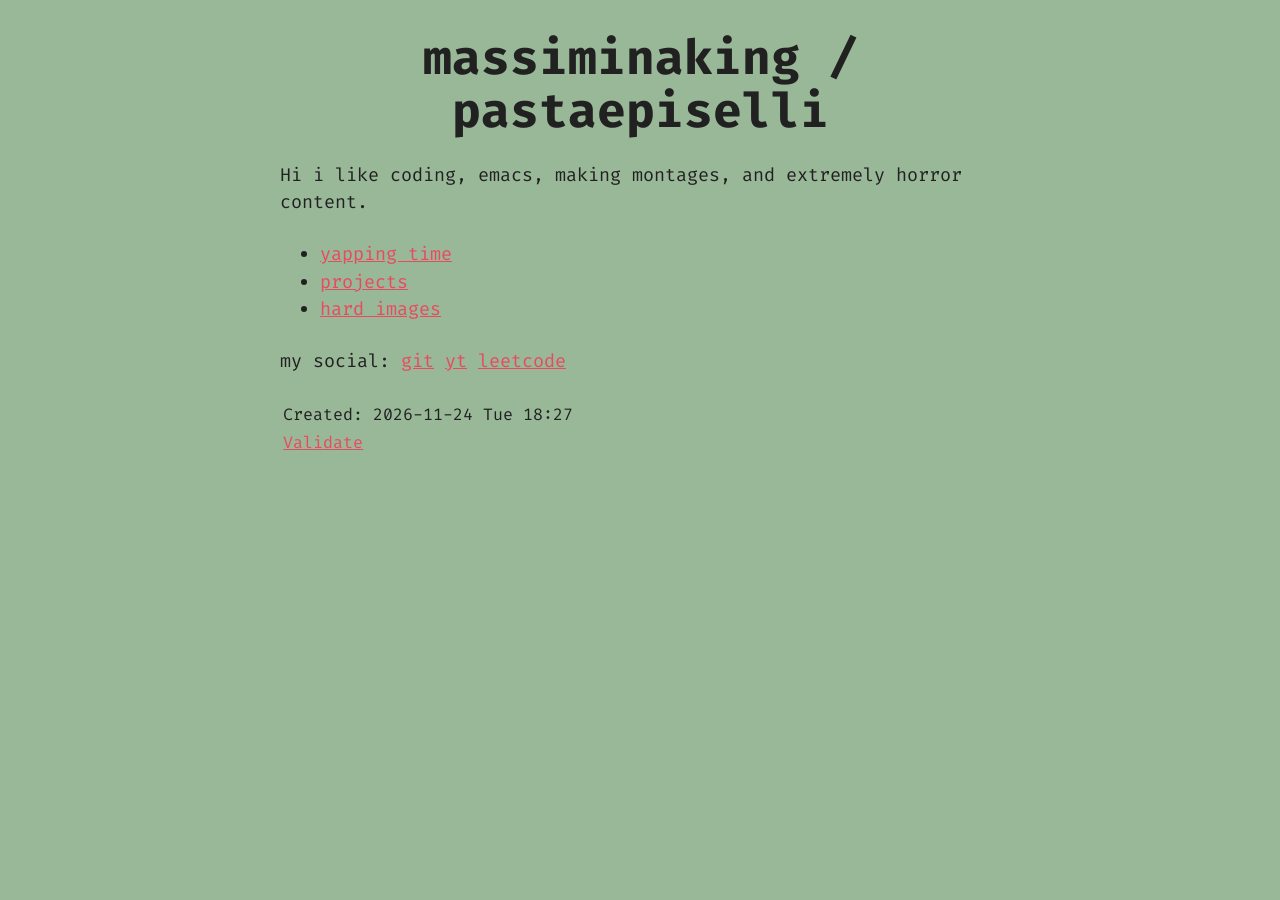
<file: public/index.html>
<?xml version="1.0" encoding="utf-8"?>
<!DOCTYPE html PUBLIC "-//W3C//DTD XHTML 1.0 Strict//EN"
"http://www.w3.org/TR/xhtml1/DTD/xhtml1-strict.dtd">
<html xmlns="http://www.w3.org/1999/xhtml" lang="en" xml:lang="en">
<head>
<!-- 2026-11-24 Tue 18:27 -->
<meta http-equiv="Content-Type" content="text/html;charset=utf-8" />
<meta name="viewport" content="width=device-width, initial-scale=1" />
<title>massiminaking / pastaepiselli</title>
<meta name="generator" content="Org Mode" />
<style type="text/css">
  #content { max-width: 60em; margin: auto; }
  .title  { text-align: center;
             margin-bottom: .2em; }
  .subtitle { text-align: center;
              font-size: medium;
              font-weight: bold;
              margin-top:0; }
  .todo   { font-family: monospace; color: red; }
  .done   { font-family: monospace; color: green; }
  .priority { font-family: monospace; color: orange; }
  .tag    { background-color: #eee; font-family: monospace;
            padding: 2px; font-size: 80%; font-weight: normal; }
  .timestamp { color: #bebebe; }
  .timestamp-kwd { color: #5f9ea0; }
  .org-right  { margin-left: auto; margin-right: 0px;  text-align: right; }
  .org-left   { margin-left: 0px;  margin-right: auto; text-align: left; }
  .org-center { margin-left: auto; margin-right: auto; text-align: center; }
  .underline { text-decoration: underline; }
  #postamble p, #preamble p { font-size: 90%; margin: .2em; }
  p.verse { margin-left: 3%; }
  pre {
    border: 1px solid #e6e6e6;
    border-radius: 3px;
    background-color: #f2f2f2;
    padding: 8pt;
    font-family: monospace;
    overflow: auto;
    margin: 1.2em;
  }
  pre.src {
    position: relative;
    overflow: auto;
  }
  pre.src:before {
    display: none;
    position: absolute;
    top: -8px;
    right: 12px;
    padding: 3px;
    color: #555;
    background-color: #f2f2f299;
  }
  pre.src:hover:before { display: inline; margin-top: 14px;}
  /* Languages per Org manual */
  pre.src-asymptote:before { content: 'Asymptote'; }
  pre.src-awk:before { content: 'Awk'; }
  pre.src-authinfo::before { content: 'Authinfo'; }
  pre.src-c:before { content: 'C'; }
  pre.src-C:before { content: 'C'; }
  /* pre.src-C++ doesn't work in CSS */
  pre.src-clojure:before { content: 'Clojure'; }
  pre.src-css:before { content: 'CSS'; }
  pre.src-D:before { content: 'D'; }
  pre.src-ditaa:before { content: 'ditaa'; }
  pre.src-dot:before { content: 'Graphviz'; }
  pre.src-calc:before { content: 'Emacs Calc'; }
  pre.src-emacs-lisp:before { content: 'Emacs Lisp'; }
  pre.src-fortran:before { content: 'Fortran'; }
  pre.src-gnuplot:before { content: 'gnuplot'; }
  pre.src-haskell:before { content: 'Haskell'; }
  pre.src-hledger:before { content: 'hledger'; }
  pre.src-java:before { content: 'Java'; }
  pre.src-js:before { content: 'JavaScript'; }
  pre.src-latex:before { content: 'LaTeX'; }
  pre.src-ledger:before { content: 'Ledger'; }
  pre.src-lisp:before { content: 'Lisp'; }
  pre.src-lilypond:before { content: 'Lilypond'; }
  pre.src-lua:before { content: 'Lua'; }
  pre.src-matlab:before { content: 'MATLAB'; }
  pre.src-mscgen:before { content: 'Mscgen'; }
  pre.src-ocaml:before { content: 'Objective Caml'; }
  pre.src-octave:before { content: 'Octave'; }
  pre.src-org:before { content: 'Org mode'; }
  pre.src-oz:before { content: 'OZ'; }
  pre.src-plantuml:before { content: 'Plantuml'; }
  pre.src-processing:before { content: 'Processing.js'; }
  pre.src-python:before { content: 'Python'; }
  pre.src-R:before { content: 'R'; }
  pre.src-ruby:before { content: 'Ruby'; }
  pre.src-sass:before { content: 'Sass'; }
  pre.src-scheme:before { content: 'Scheme'; }
  pre.src-screen:before { content: 'Gnu Screen'; }
  pre.src-sed:before { content: 'Sed'; }
  pre.src-sh:before { content: 'shell'; }
  pre.src-sql:before { content: 'SQL'; }
  pre.src-sqlite:before { content: 'SQLite'; }
  /* additional languages in org.el's org-babel-load-languages alist */
  pre.src-forth:before { content: 'Forth'; }
  pre.src-io:before { content: 'IO'; }
  pre.src-J:before { content: 'J'; }
  pre.src-makefile:before { content: 'Makefile'; }
  pre.src-maxima:before { content: 'Maxima'; }
  pre.src-perl:before { content: 'Perl'; }
  pre.src-picolisp:before { content: 'Pico Lisp'; }
  pre.src-scala:before { content: 'Scala'; }
  pre.src-shell:before { content: 'Shell Script'; }
  pre.src-ebnf2ps:before { content: 'ebfn2ps'; }
  /* additional language identifiers per "defun org-babel-execute"
       in ob-*.el */
  pre.src-cpp:before  { content: 'C++'; }
  pre.src-abc:before  { content: 'ABC'; }
  pre.src-coq:before  { content: 'Coq'; }
  pre.src-groovy:before  { content: 'Groovy'; }
  /* additional language identifiers from org-babel-shell-names in
     ob-shell.el: ob-shell is the only babel language using a lambda to put
     the execution function name together. */
  pre.src-bash:before  { content: 'bash'; }
  pre.src-csh:before  { content: 'csh'; }
  pre.src-ash:before  { content: 'ash'; }
  pre.src-dash:before  { content: 'dash'; }
  pre.src-ksh:before  { content: 'ksh'; }
  pre.src-mksh:before  { content: 'mksh'; }
  pre.src-posh:before  { content: 'posh'; }
  /* Additional Emacs modes also supported by the LaTeX listings package */
  pre.src-ada:before { content: 'Ada'; }
  pre.src-asm:before { content: 'Assembler'; }
  pre.src-caml:before { content: 'Caml'; }
  pre.src-delphi:before { content: 'Delphi'; }
  pre.src-html:before { content: 'HTML'; }
  pre.src-idl:before { content: 'IDL'; }
  pre.src-mercury:before { content: 'Mercury'; }
  pre.src-metapost:before { content: 'MetaPost'; }
  pre.src-modula-2:before { content: 'Modula-2'; }
  pre.src-pascal:before { content: 'Pascal'; }
  pre.src-ps:before { content: 'PostScript'; }
  pre.src-prolog:before { content: 'Prolog'; }
  pre.src-simula:before { content: 'Simula'; }
  pre.src-tcl:before { content: 'tcl'; }
  pre.src-tex:before { content: 'TeX'; }
  pre.src-plain-tex:before { content: 'Plain TeX'; }
  pre.src-verilog:before { content: 'Verilog'; }
  pre.src-vhdl:before { content: 'VHDL'; }
  pre.src-xml:before { content: 'XML'; }
  pre.src-nxml:before { content: 'XML'; }
  /* add a generic configuration mode; LaTeX export needs an additional
     (add-to-list 'org-latex-listings-langs '(conf " ")) in .emacs */
  pre.src-conf:before { content: 'Configuration File'; }

  table { border-collapse:collapse; }
  caption.t-above { caption-side: top; }
  caption.t-bottom { caption-side: bottom; }
  td, th { vertical-align:top;  }
  th.org-right  { text-align: center;  }
  th.org-left   { text-align: center;   }
  th.org-center { text-align: center; }
  td.org-right  { text-align: right;  }
  td.org-left   { text-align: left;   }
  td.org-center { text-align: center; }
  dt { font-weight: bold; }
  .footpara { display: inline; }
  .footdef  { margin-bottom: 1em; }
  .figure { padding: 1em; }
  .figure p { text-align: center; }
  .equation-container {
    display: table;
    text-align: center;
    width: 100%;
  }
  .equation {
    vertical-align: middle;
  }
  .equation-label {
    display: table-cell;
    text-align: right;
    vertical-align: middle;
  }
  .inlinetask {
    padding: 10px;
    border: 2px solid gray;
    margin: 10px;
    background: #ffffcc;
  }
  #org-div-home-and-up
   { text-align: right; font-size: 70%; white-space: nowrap; }
  textarea { overflow-x: auto; }
  .linenr { font-size: smaller }
  .code-highlighted { background-color: #ffff00; }
  .org-info-js_info-navigation { border-style: none; }
  #org-info-js_console-label
    { font-size: 10px; font-weight: bold; white-space: nowrap; }
  .org-info-js_search-highlight
    { background-color: #ffff00; color: #000000; font-weight: bold; }
  .org-svg { }
</style>
<link rel="stylesheet" type="text/css" href="style.css" />
</head>
<body>
<div id="content" class="content">
<h1 class="title">massiminaking / pastaepiselli</h1>
<p>
Hi i like coding, emacs, making montages, and extremely horror content.
</p>

<ul class="org-ul">
<li><a href="postlist.html">yapping time</a></li>
<li><a href="projects.html">projects</a></li>
<li><a href="hardimages.html">hard images</a></li>
</ul>

<p>
my social: <a href="https://github.com/pastaepiselli">git</a> <a href="https://www.youtube.com/@massiminaking">yt</a> <a href="https://leetcode.com/u/pastaepiselli/%5D%5D">leetcode</a>
</p>
</div>
<div id="postamble" class="status">
<p class="date">Created: 2026-11-24 Tue 18:27</p>
<p class="validation"><a href="https://validator.w3.org/check?uri=referer">Validate</a></p>
</div>
</body>
</html>
</file>
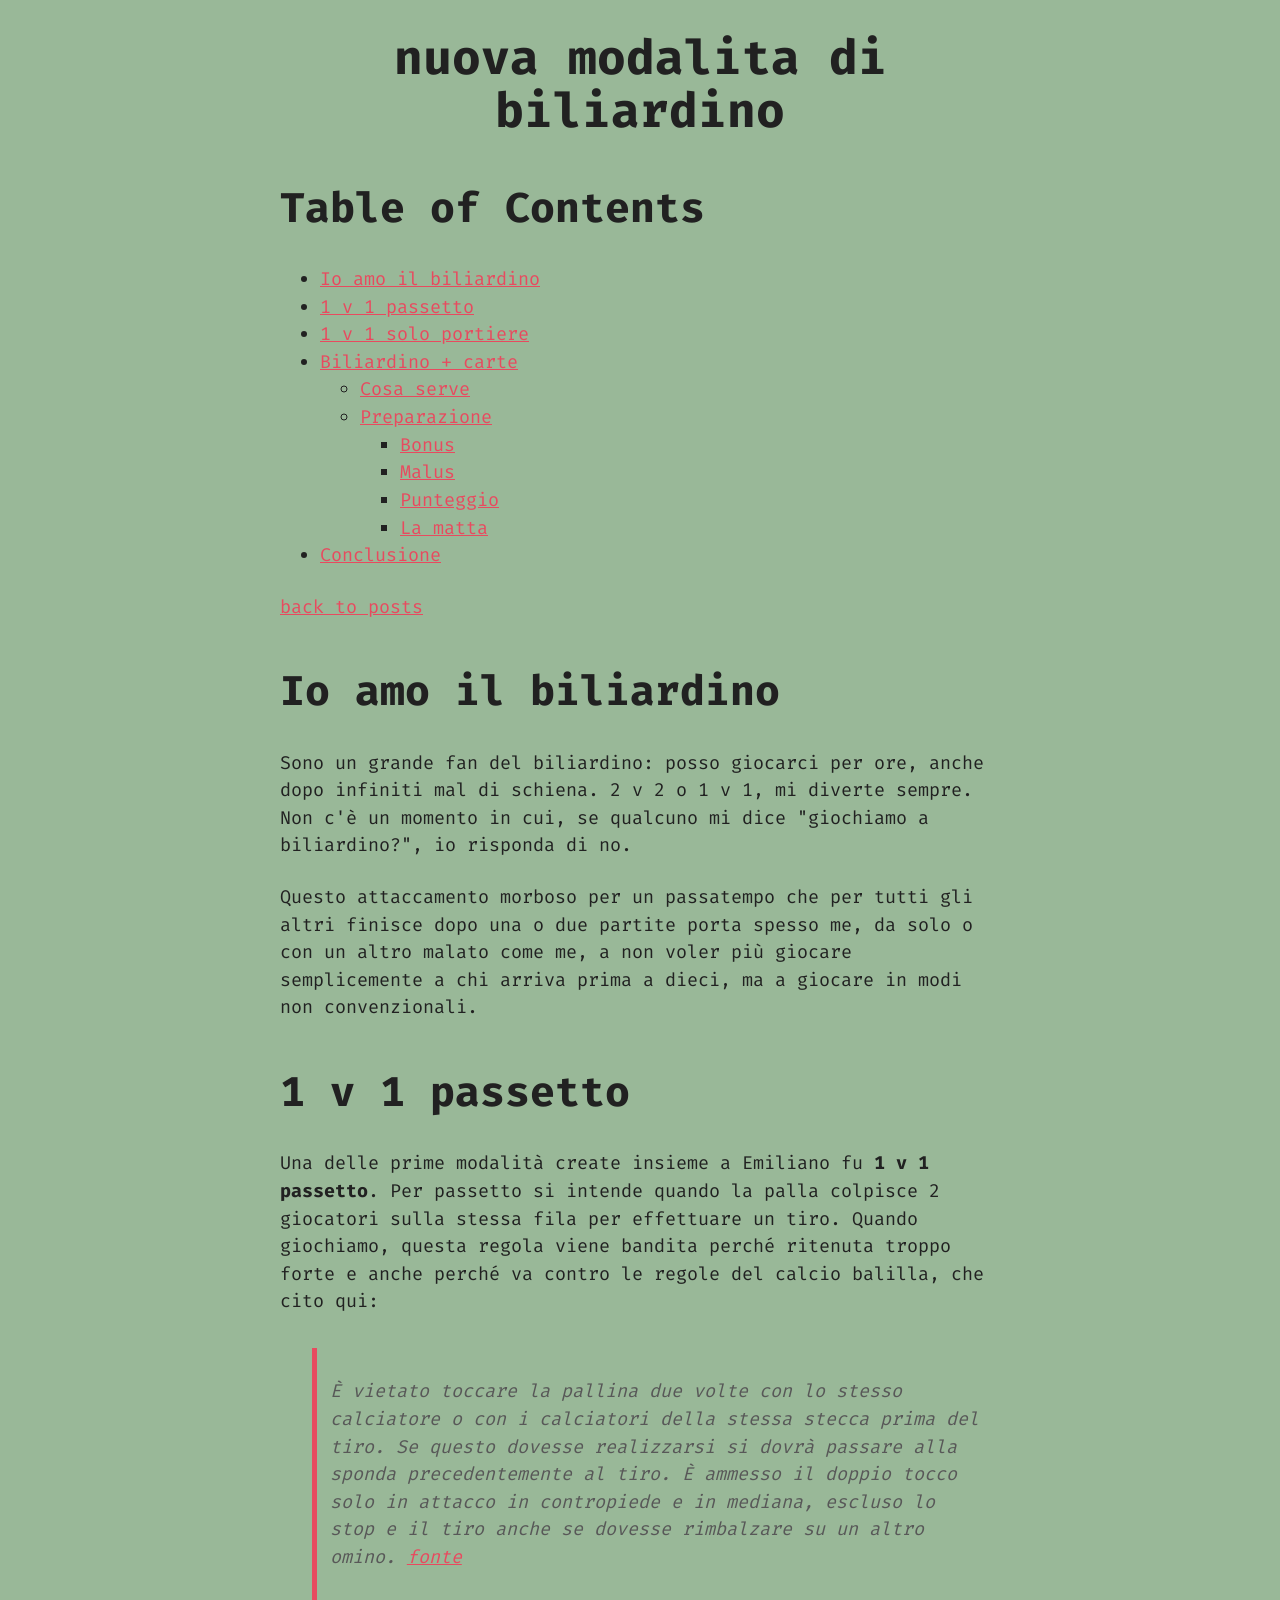
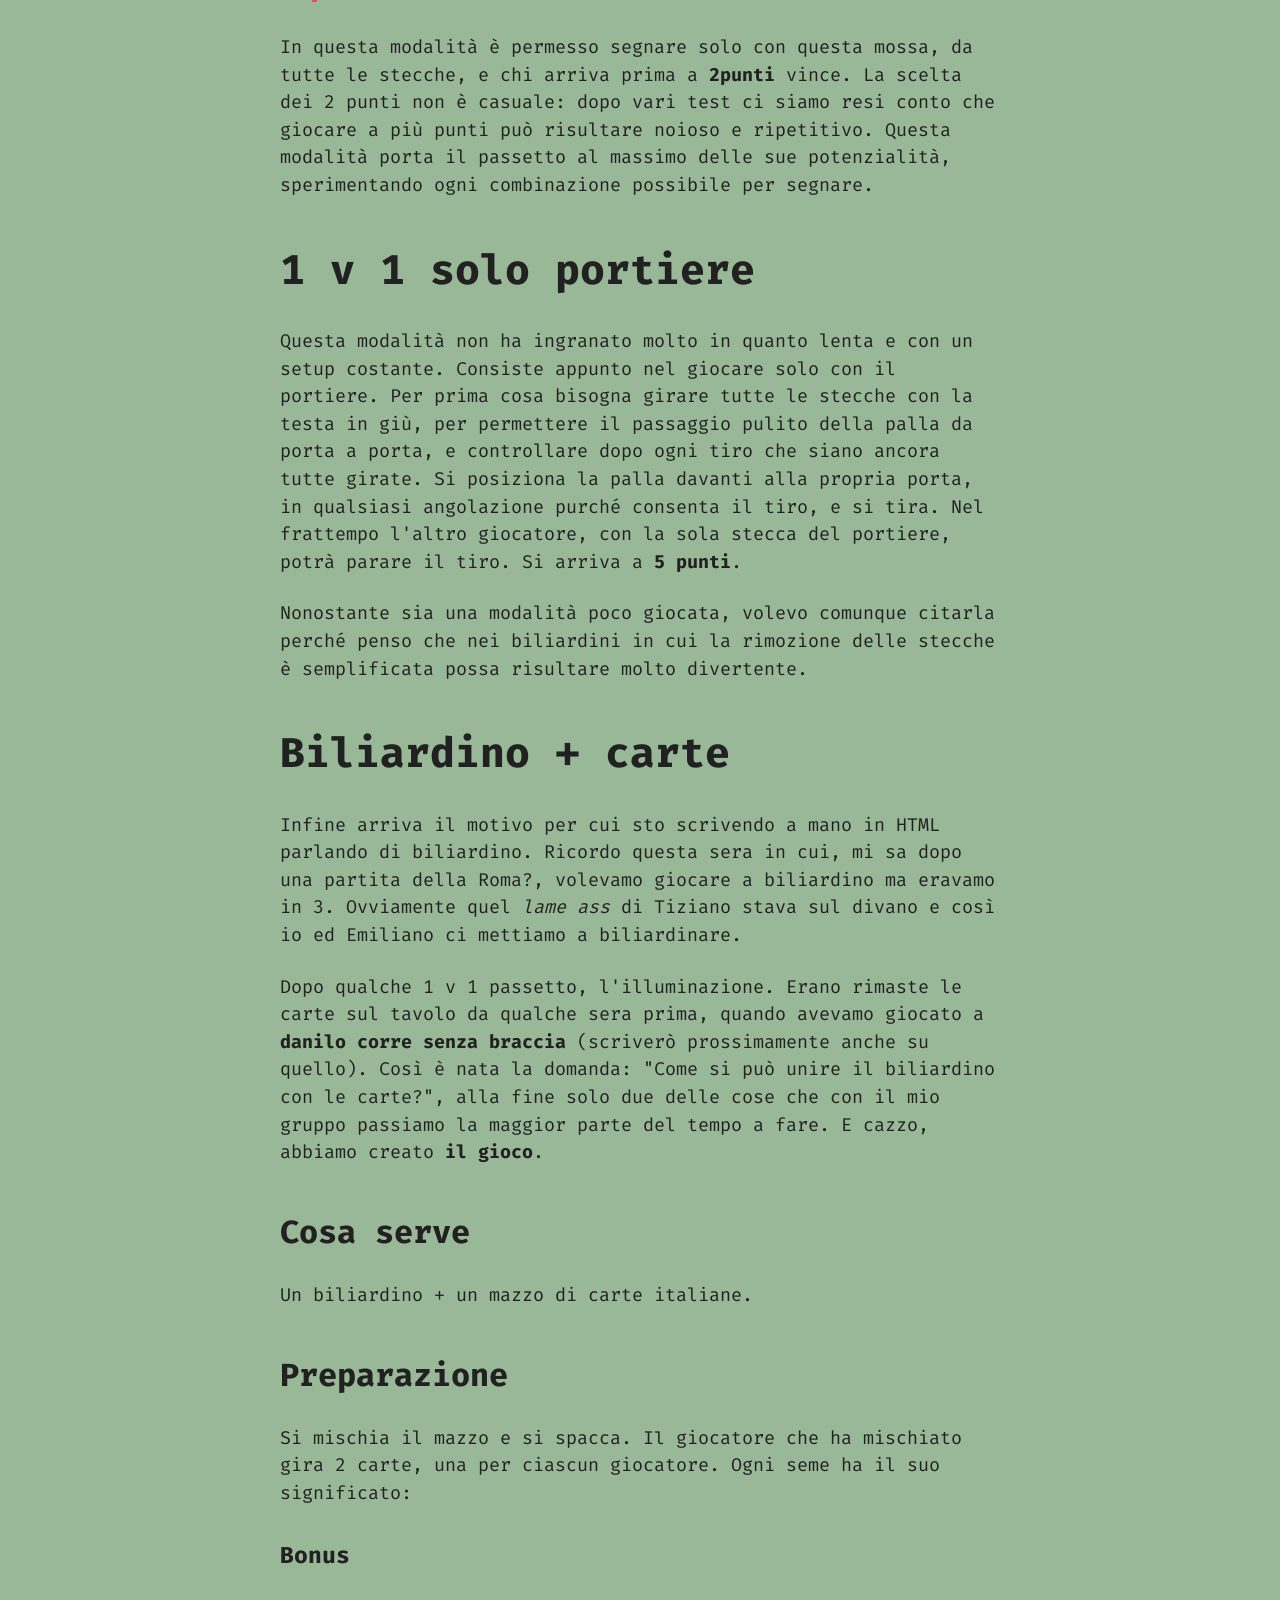
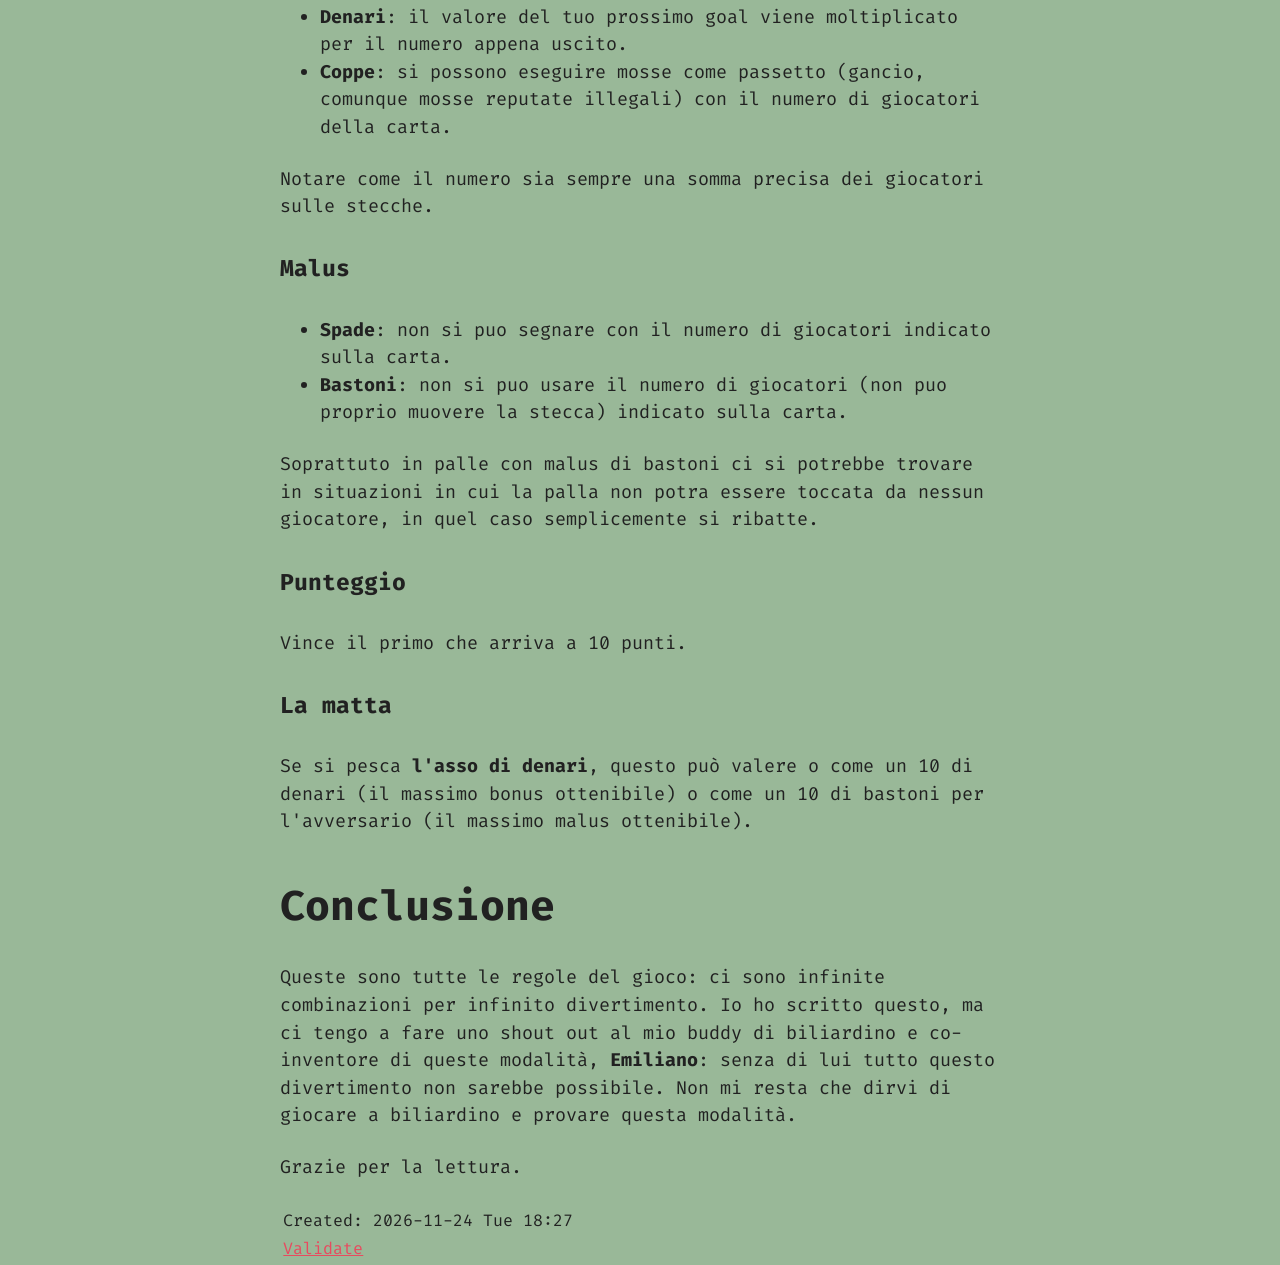
<file: public/nuovamodalita.html>
<?xml version="1.0" encoding="utf-8"?>
<!DOCTYPE html PUBLIC "-//W3C//DTD XHTML 1.0 Strict//EN"
"http://www.w3.org/TR/xhtml1/DTD/xhtml1-strict.dtd">
<html xmlns="http://www.w3.org/1999/xhtml" lang="en" xml:lang="en">
<head>
<!-- 2026-11-24 Tue 18:27 -->
<meta http-equiv="Content-Type" content="text/html;charset=utf-8" />
<meta name="viewport" content="width=device-width, initial-scale=1" />
<title>nuova modalita di biliardino</title>
<meta name="generator" content="Org Mode" />
<style type="text/css">
  #content { max-width: 60em; margin: auto; }
  .title  { text-align: center;
             margin-bottom: .2em; }
  .subtitle { text-align: center;
              font-size: medium;
              font-weight: bold;
              margin-top:0; }
  .todo   { font-family: monospace; color: red; }
  .done   { font-family: monospace; color: green; }
  .priority { font-family: monospace; color: orange; }
  .tag    { background-color: #eee; font-family: monospace;
            padding: 2px; font-size: 80%; font-weight: normal; }
  .timestamp { color: #bebebe; }
  .timestamp-kwd { color: #5f9ea0; }
  .org-right  { margin-left: auto; margin-right: 0px;  text-align: right; }
  .org-left   { margin-left: 0px;  margin-right: auto; text-align: left; }
  .org-center { margin-left: auto; margin-right: auto; text-align: center; }
  .underline { text-decoration: underline; }
  #postamble p, #preamble p { font-size: 90%; margin: .2em; }
  p.verse { margin-left: 3%; }
  pre {
    border: 1px solid #e6e6e6;
    border-radius: 3px;
    background-color: #f2f2f2;
    padding: 8pt;
    font-family: monospace;
    overflow: auto;
    margin: 1.2em;
  }
  pre.src {
    position: relative;
    overflow: auto;
  }
  pre.src:before {
    display: none;
    position: absolute;
    top: -8px;
    right: 12px;
    padding: 3px;
    color: #555;
    background-color: #f2f2f299;
  }
  pre.src:hover:before { display: inline; margin-top: 14px;}
  /* Languages per Org manual */
  pre.src-asymptote:before { content: 'Asymptote'; }
  pre.src-awk:before { content: 'Awk'; }
  pre.src-authinfo::before { content: 'Authinfo'; }
  pre.src-c:before { content: 'C'; }
  pre.src-C:before { content: 'C'; }
  /* pre.src-C++ doesn't work in CSS */
  pre.src-clojure:before { content: 'Clojure'; }
  pre.src-css:before { content: 'CSS'; }
  pre.src-D:before { content: 'D'; }
  pre.src-ditaa:before { content: 'ditaa'; }
  pre.src-dot:before { content: 'Graphviz'; }
  pre.src-calc:before { content: 'Emacs Calc'; }
  pre.src-emacs-lisp:before { content: 'Emacs Lisp'; }
  pre.src-fortran:before { content: 'Fortran'; }
  pre.src-gnuplot:before { content: 'gnuplot'; }
  pre.src-haskell:before { content: 'Haskell'; }
  pre.src-hledger:before { content: 'hledger'; }
  pre.src-java:before { content: 'Java'; }
  pre.src-js:before { content: 'JavaScript'; }
  pre.src-latex:before { content: 'LaTeX'; }
  pre.src-ledger:before { content: 'Ledger'; }
  pre.src-lisp:before { content: 'Lisp'; }
  pre.src-lilypond:before { content: 'Lilypond'; }
  pre.src-lua:before { content: 'Lua'; }
  pre.src-matlab:before { content: 'MATLAB'; }
  pre.src-mscgen:before { content: 'Mscgen'; }
  pre.src-ocaml:before { content: 'Objective Caml'; }
  pre.src-octave:before { content: 'Octave'; }
  pre.src-org:before { content: 'Org mode'; }
  pre.src-oz:before { content: 'OZ'; }
  pre.src-plantuml:before { content: 'Plantuml'; }
  pre.src-processing:before { content: 'Processing.js'; }
  pre.src-python:before { content: 'Python'; }
  pre.src-R:before { content: 'R'; }
  pre.src-ruby:before { content: 'Ruby'; }
  pre.src-sass:before { content: 'Sass'; }
  pre.src-scheme:before { content: 'Scheme'; }
  pre.src-screen:before { content: 'Gnu Screen'; }
  pre.src-sed:before { content: 'Sed'; }
  pre.src-sh:before { content: 'shell'; }
  pre.src-sql:before { content: 'SQL'; }
  pre.src-sqlite:before { content: 'SQLite'; }
  /* additional languages in org.el's org-babel-load-languages alist */
  pre.src-forth:before { content: 'Forth'; }
  pre.src-io:before { content: 'IO'; }
  pre.src-J:before { content: 'J'; }
  pre.src-makefile:before { content: 'Makefile'; }
  pre.src-maxima:before { content: 'Maxima'; }
  pre.src-perl:before { content: 'Perl'; }
  pre.src-picolisp:before { content: 'Pico Lisp'; }
  pre.src-scala:before { content: 'Scala'; }
  pre.src-shell:before { content: 'Shell Script'; }
  pre.src-ebnf2ps:before { content: 'ebfn2ps'; }
  /* additional language identifiers per "defun org-babel-execute"
       in ob-*.el */
  pre.src-cpp:before  { content: 'C++'; }
  pre.src-abc:before  { content: 'ABC'; }
  pre.src-coq:before  { content: 'Coq'; }
  pre.src-groovy:before  { content: 'Groovy'; }
  /* additional language identifiers from org-babel-shell-names in
     ob-shell.el: ob-shell is the only babel language using a lambda to put
     the execution function name together. */
  pre.src-bash:before  { content: 'bash'; }
  pre.src-csh:before  { content: 'csh'; }
  pre.src-ash:before  { content: 'ash'; }
  pre.src-dash:before  { content: 'dash'; }
  pre.src-ksh:before  { content: 'ksh'; }
  pre.src-mksh:before  { content: 'mksh'; }
  pre.src-posh:before  { content: 'posh'; }
  /* Additional Emacs modes also supported by the LaTeX listings package */
  pre.src-ada:before { content: 'Ada'; }
  pre.src-asm:before { content: 'Assembler'; }
  pre.src-caml:before { content: 'Caml'; }
  pre.src-delphi:before { content: 'Delphi'; }
  pre.src-html:before { content: 'HTML'; }
  pre.src-idl:before { content: 'IDL'; }
  pre.src-mercury:before { content: 'Mercury'; }
  pre.src-metapost:before { content: 'MetaPost'; }
  pre.src-modula-2:before { content: 'Modula-2'; }
  pre.src-pascal:before { content: 'Pascal'; }
  pre.src-ps:before { content: 'PostScript'; }
  pre.src-prolog:before { content: 'Prolog'; }
  pre.src-simula:before { content: 'Simula'; }
  pre.src-tcl:before { content: 'tcl'; }
  pre.src-tex:before { content: 'TeX'; }
  pre.src-plain-tex:before { content: 'Plain TeX'; }
  pre.src-verilog:before { content: 'Verilog'; }
  pre.src-vhdl:before { content: 'VHDL'; }
  pre.src-xml:before { content: 'XML'; }
  pre.src-nxml:before { content: 'XML'; }
  /* add a generic configuration mode; LaTeX export needs an additional
     (add-to-list 'org-latex-listings-langs '(conf " ")) in .emacs */
  pre.src-conf:before { content: 'Configuration File'; }

  table { border-collapse:collapse; }
  caption.t-above { caption-side: top; }
  caption.t-bottom { caption-side: bottom; }
  td, th { vertical-align:top;  }
  th.org-right  { text-align: center;  }
  th.org-left   { text-align: center;   }
  th.org-center { text-align: center; }
  td.org-right  { text-align: right;  }
  td.org-left   { text-align: left;   }
  td.org-center { text-align: center; }
  dt { font-weight: bold; }
  .footpara { display: inline; }
  .footdef  { margin-bottom: 1em; }
  .figure { padding: 1em; }
  .figure p { text-align: center; }
  .equation-container {
    display: table;
    text-align: center;
    width: 100%;
  }
  .equation {
    vertical-align: middle;
  }
  .equation-label {
    display: table-cell;
    text-align: right;
    vertical-align: middle;
  }
  .inlinetask {
    padding: 10px;
    border: 2px solid gray;
    margin: 10px;
    background: #ffffcc;
  }
  #org-div-home-and-up
   { text-align: right; font-size: 70%; white-space: nowrap; }
  textarea { overflow-x: auto; }
  .linenr { font-size: smaller }
  .code-highlighted { background-color: #ffff00; }
  .org-info-js_info-navigation { border-style: none; }
  #org-info-js_console-label
    { font-size: 10px; font-weight: bold; white-space: nowrap; }
  .org-info-js_search-highlight
    { background-color: #ffff00; color: #000000; font-weight: bold; }
  .org-svg { }
</style>
<link rel="stylesheet" type="text/css" href="style.css" />
</head>
<body>
<div id="content" class="content">
<h1 class="title">nuova modalita di biliardino</h1>
<div id="table-of-contents" role="doc-toc">
<h2>Table of Contents</h2>
<div id="text-table-of-contents" role="doc-toc">
<ul>
<li><a href="#org64446ea">Io amo il biliardino</a></li>
<li><a href="#orgb71d482">1 v 1 passetto</a></li>
<li><a href="#orgfc0ce8a">1 v 1 solo portiere</a></li>
<li><a href="#org0c4245e">Biliardino + carte</a>
<ul>
<li><a href="#orgc205581">Cosa serve</a></li>
<li><a href="#orge55837e">Preparazione</a>
<ul>
<li><a href="#org5d3d781">Bonus</a></li>
<li><a href="#org96afd6b">Malus</a></li>
<li><a href="#org4e71772">Punteggio</a></li>
<li><a href="#orgda01a19">La matta</a></li>
</ul>
</li>
</ul>
</li>
<li><a href="#orga17ea11">Conclusione</a></li>
</ul>
</div>
</div>
<p>
<a href="postlist.html">back to posts</a>
</p>
<div id="outline-container-org64446ea" class="outline-2">
<h2 id="org64446ea">Io amo il biliardino</h2>
<div class="outline-text-2" id="text-org64446ea">
<p>
Sono un grande fan del biliardino: posso giocarci per ore, anche dopo infiniti mal di schiena.
2 v 2 o 1 v 1, mi diverte sempre. Non c'è un momento in cui, se qualcuno mi dice
"giochiamo a biliardino?", io risponda di no.
</p>

<p>
Questo attaccamento morboso per un passatempo che per tutti gli altri finisce dopo una o due partite
porta spesso me, da solo o con un altro malato come me, a non voler più giocare semplicemente
a chi arriva prima a dieci, ma a giocare in modi non convenzionali.
</p>
</div>
</div>
<div id="outline-container-orgb71d482" class="outline-2">
<h2 id="orgb71d482">1 v 1 passetto</h2>
<div class="outline-text-2" id="text-orgb71d482">
<p>
Una delle prime modalità create insieme a Emiliano fu <b>1 v 1 passetto</b>.
Per passetto si intende quando la palla colpisce 2 giocatori sulla stessa fila per effettuare un tiro.
Quando giochiamo, questa regola viene bandita perché ritenuta troppo forte e anche perché
va contro le regole del calcio balilla, che cito qui:
</p>

<blockquote>
<p>
È vietato toccare la pallina due volte con lo stesso calciatore o con i calciatori della stessa stecca
prima del tiro. Se questo dovesse realizzarsi si dovrà passare alla sponda precedentemente al tiro.
È ammesso il doppio tocco solo in attacco in contropiede e in mediana, escluso lo stop e il tiro
anche se dovesse rimbalzare su un altro omino.
<a href="https://regoledelgioco.com/giochi-di-abilita/calcio-balilla/">fonte</a>
</p>
</blockquote>

<p>
In questa modalità è permesso segnare solo con questa mossa, da tutte le stecche, e chi arriva prima a
<b>2punti</b> vince. La scelta dei 2 punti non è casuale: dopo vari test ci siamo resi conto
che giocare a più punti può risultare noioso e ripetitivo. Questa modalità porta il passetto al massimo delle
sue potenzialità, sperimentando ogni combinazione possibile per segnare.
</p>
</div>
</div>
<div id="outline-container-orgfc0ce8a" class="outline-2">
<h2 id="orgfc0ce8a">1 v 1 solo portiere</h2>
<div class="outline-text-2" id="text-orgfc0ce8a">
<p>
Questa modalità non ha ingranato molto in quanto lenta e con un setup costante. Consiste appunto nel giocare
solo con il portiere. Per prima cosa bisogna girare tutte le stecche con la testa in giù, per permettere
il passaggio pulito della palla da porta a porta, e controllare dopo ogni tiro che siano ancora tutte girate.
Si posiziona la palla davanti alla propria porta, in qualsiasi angolazione purché consenta il tiro, e si tira.
Nel frattempo l'altro giocatore, con la sola stecca del portiere, potrà parare il tiro.
Si arriva a <b>5 punti</b>.
</p>

<p>
Nonostante sia una modalità poco giocata, volevo comunque citarla perché penso che nei biliardini
in cui la rimozione delle stecche è semplificata possa risultare molto divertente.
</p>
</div>
</div>
<div id="outline-container-org0c4245e" class="outline-2">
<h2 id="org0c4245e">Biliardino + carte</h2>
<div class="outline-text-2" id="text-org0c4245e">
<p>
Infine arriva il motivo per cui sto scrivendo a mano in HTML parlando di biliardino. Ricordo questa sera
in cui, mi sa dopo una partita della Roma?, volevamo giocare a biliardino ma eravamo in 3. Ovviamente
quel <i>lame ass</i> di Tiziano stava sul divano e così io ed Emiliano ci mettiamo a biliardinare.
</p>

<p>
Dopo qualche 1 v 1 passetto, l'illuminazione. Erano rimaste le carte sul tavolo da qualche sera prima,
quando avevamo giocato a <b>danilo corre senza braccia</b> (scriverò prossimamente anche su quello).
Così è nata la domanda: "Come si può unire il biliardino con le carte?", alla fine solo due delle cose
che con il mio gruppo passiamo la maggior parte del tempo a fare.
E cazzo, abbiamo creato <b>il gioco</b>.
</p>
</div>
<div id="outline-container-orgc205581" class="outline-3">
<h3 id="orgc205581">Cosa serve</h3>
<div class="outline-text-3" id="text-orgc205581">
<p>
Un biliardino + un mazzo di carte italiane.
</p>
</div>
</div>
<div id="outline-container-orge55837e" class="outline-3">
<h3 id="orge55837e">Preparazione</h3>
<div class="outline-text-3" id="text-orge55837e">
<p>
Si mischia il mazzo e si spacca. Il giocatore che ha mischiato gira 2 carte, una per ciascun giocatore.
Ogni seme ha il suo significato:
</p>
</div>
<div id="outline-container-org5d3d781" class="outline-4">
<h4 id="org5d3d781">Bonus</h4>
<div class="outline-text-4" id="text-org5d3d781">
<ul class="org-ul">
<li><b>Denari</b>: il valore del tuo prossimo goal viene moltiplicato per il numero appena uscito.</li>
<li><b>Coppe</b>: si possono eseguire mosse come passetto (gancio, comunque mosse reputate illegali) con il numero di giocatori della carta.</li>
</ul>
<p>
Notare come il numero sia sempre una somma precisa dei giocatori sulle stecche.
</p>
</div>
</div>
<div id="outline-container-org96afd6b" class="outline-4">
<h4 id="org96afd6b">Malus</h4>
<div class="outline-text-4" id="text-org96afd6b">
<ul class="org-ul">
<li><b>Spade</b>: non si puo segnare con il numero di giocatori indicato sulla carta.</li>
<li><b>Bastoni</b>: non si puo usare il numero di giocatori (non puo proprio muovere la stecca) indicato sulla carta.</li>
</ul>

<p>
Soprattuto in palle con malus di bastoni ci si potrebbe trovare in situazioni in cui la palla non potra essere
toccata da nessun giocatore, in quel caso semplicemente si ribatte.
</p>
</div>
</div>
<div id="outline-container-org4e71772" class="outline-4">
<h4 id="org4e71772">Punteggio</h4>
<div class="outline-text-4" id="text-org4e71772">
<p>
Vince il primo che arriva a 10 punti.
</p>
</div>
</div>
<div id="outline-container-orgda01a19" class="outline-4">
<h4 id="orgda01a19">La matta</h4>
<div class="outline-text-4" id="text-orgda01a19">
<p>
Se si pesca <b>l'asso di denari</b>, questo può valere o come un 10 di denari
(il massimo bonus ottenibile) o come un 10 di bastoni per l'avversario
(il massimo malus ottenibile).
</p>
</div>
</div>
</div>
</div>
<div id="outline-container-orga17ea11" class="outline-2">
<h2 id="orga17ea11">Conclusione</h2>
<div class="outline-text-2" id="text-orga17ea11">
<p>
Queste sono tutte le regole del gioco: ci sono infinite combinazioni per infinito divertimento.
Io ho scritto questo, ma ci tengo a fare uno shout out al mio buddy di biliardino e co-inventore
di queste modalità, <b>Emiliano</b>: senza di lui tutto questo divertimento non sarebbe possibile.
Non mi resta che dirvi di giocare a biliardino e provare questa modalità.
</p>

<p>
Grazie per la lettura.
</p>
</div>
</div>
</div>
<div id="postamble" class="status">
<p class="date">Created: 2026-11-24 Tue 18:27</p>
<p class="validation"><a href="https://validator.w3.org/check?uri=referer">Validate</a></p>
</div>
</body>
</html>
</file>
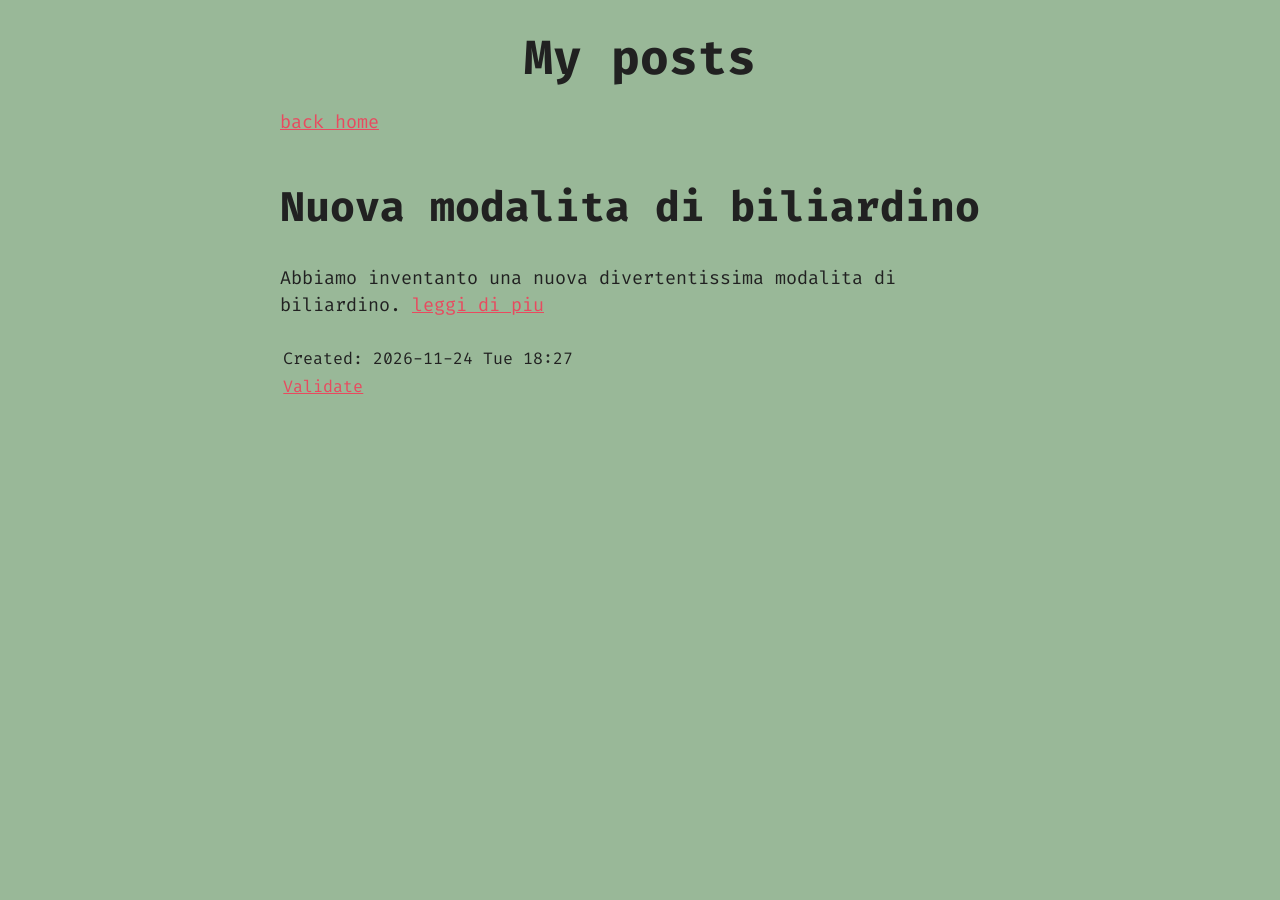
<file: public/postlist.html>
<?xml version="1.0" encoding="utf-8"?>
<!DOCTYPE html PUBLIC "-//W3C//DTD XHTML 1.0 Strict//EN"
"http://www.w3.org/TR/xhtml1/DTD/xhtml1-strict.dtd">
<html xmlns="http://www.w3.org/1999/xhtml" lang="en" xml:lang="en">
<head>
<!-- 2026-11-24 Tue 18:27 -->
<meta http-equiv="Content-Type" content="text/html;charset=utf-8" />
<meta name="viewport" content="width=device-width, initial-scale=1" />
<title>My posts</title>
<meta name="generator" content="Org Mode" />
<style type="text/css">
  #content { max-width: 60em; margin: auto; }
  .title  { text-align: center;
             margin-bottom: .2em; }
  .subtitle { text-align: center;
              font-size: medium;
              font-weight: bold;
              margin-top:0; }
  .todo   { font-family: monospace; color: red; }
  .done   { font-family: monospace; color: green; }
  .priority { font-family: monospace; color: orange; }
  .tag    { background-color: #eee; font-family: monospace;
            padding: 2px; font-size: 80%; font-weight: normal; }
  .timestamp { color: #bebebe; }
  .timestamp-kwd { color: #5f9ea0; }
  .org-right  { margin-left: auto; margin-right: 0px;  text-align: right; }
  .org-left   { margin-left: 0px;  margin-right: auto; text-align: left; }
  .org-center { margin-left: auto; margin-right: auto; text-align: center; }
  .underline { text-decoration: underline; }
  #postamble p, #preamble p { font-size: 90%; margin: .2em; }
  p.verse { margin-left: 3%; }
  pre {
    border: 1px solid #e6e6e6;
    border-radius: 3px;
    background-color: #f2f2f2;
    padding: 8pt;
    font-family: monospace;
    overflow: auto;
    margin: 1.2em;
  }
  pre.src {
    position: relative;
    overflow: auto;
  }
  pre.src:before {
    display: none;
    position: absolute;
    top: -8px;
    right: 12px;
    padding: 3px;
    color: #555;
    background-color: #f2f2f299;
  }
  pre.src:hover:before { display: inline; margin-top: 14px;}
  /* Languages per Org manual */
  pre.src-asymptote:before { content: 'Asymptote'; }
  pre.src-awk:before { content: 'Awk'; }
  pre.src-authinfo::before { content: 'Authinfo'; }
  pre.src-c:before { content: 'C'; }
  pre.src-C:before { content: 'C'; }
  /* pre.src-C++ doesn't work in CSS */
  pre.src-clojure:before { content: 'Clojure'; }
  pre.src-css:before { content: 'CSS'; }
  pre.src-D:before { content: 'D'; }
  pre.src-ditaa:before { content: 'ditaa'; }
  pre.src-dot:before { content: 'Graphviz'; }
  pre.src-calc:before { content: 'Emacs Calc'; }
  pre.src-emacs-lisp:before { content: 'Emacs Lisp'; }
  pre.src-fortran:before { content: 'Fortran'; }
  pre.src-gnuplot:before { content: 'gnuplot'; }
  pre.src-haskell:before { content: 'Haskell'; }
  pre.src-hledger:before { content: 'hledger'; }
  pre.src-java:before { content: 'Java'; }
  pre.src-js:before { content: 'JavaScript'; }
  pre.src-latex:before { content: 'LaTeX'; }
  pre.src-ledger:before { content: 'Ledger'; }
  pre.src-lisp:before { content: 'Lisp'; }
  pre.src-lilypond:before { content: 'Lilypond'; }
  pre.src-lua:before { content: 'Lua'; }
  pre.src-matlab:before { content: 'MATLAB'; }
  pre.src-mscgen:before { content: 'Mscgen'; }
  pre.src-ocaml:before { content: 'Objective Caml'; }
  pre.src-octave:before { content: 'Octave'; }
  pre.src-org:before { content: 'Org mode'; }
  pre.src-oz:before { content: 'OZ'; }
  pre.src-plantuml:before { content: 'Plantuml'; }
  pre.src-processing:before { content: 'Processing.js'; }
  pre.src-python:before { content: 'Python'; }
  pre.src-R:before { content: 'R'; }
  pre.src-ruby:before { content: 'Ruby'; }
  pre.src-sass:before { content: 'Sass'; }
  pre.src-scheme:before { content: 'Scheme'; }
  pre.src-screen:before { content: 'Gnu Screen'; }
  pre.src-sed:before { content: 'Sed'; }
  pre.src-sh:before { content: 'shell'; }
  pre.src-sql:before { content: 'SQL'; }
  pre.src-sqlite:before { content: 'SQLite'; }
  /* additional languages in org.el's org-babel-load-languages alist */
  pre.src-forth:before { content: 'Forth'; }
  pre.src-io:before { content: 'IO'; }
  pre.src-J:before { content: 'J'; }
  pre.src-makefile:before { content: 'Makefile'; }
  pre.src-maxima:before { content: 'Maxima'; }
  pre.src-perl:before { content: 'Perl'; }
  pre.src-picolisp:before { content: 'Pico Lisp'; }
  pre.src-scala:before { content: 'Scala'; }
  pre.src-shell:before { content: 'Shell Script'; }
  pre.src-ebnf2ps:before { content: 'ebfn2ps'; }
  /* additional language identifiers per "defun org-babel-execute"
       in ob-*.el */
  pre.src-cpp:before  { content: 'C++'; }
  pre.src-abc:before  { content: 'ABC'; }
  pre.src-coq:before  { content: 'Coq'; }
  pre.src-groovy:before  { content: 'Groovy'; }
  /* additional language identifiers from org-babel-shell-names in
     ob-shell.el: ob-shell is the only babel language using a lambda to put
     the execution function name together. */
  pre.src-bash:before  { content: 'bash'; }
  pre.src-csh:before  { content: 'csh'; }
  pre.src-ash:before  { content: 'ash'; }
  pre.src-dash:before  { content: 'dash'; }
  pre.src-ksh:before  { content: 'ksh'; }
  pre.src-mksh:before  { content: 'mksh'; }
  pre.src-posh:before  { content: 'posh'; }
  /* Additional Emacs modes also supported by the LaTeX listings package */
  pre.src-ada:before { content: 'Ada'; }
  pre.src-asm:before { content: 'Assembler'; }
  pre.src-caml:before { content: 'Caml'; }
  pre.src-delphi:before { content: 'Delphi'; }
  pre.src-html:before { content: 'HTML'; }
  pre.src-idl:before { content: 'IDL'; }
  pre.src-mercury:before { content: 'Mercury'; }
  pre.src-metapost:before { content: 'MetaPost'; }
  pre.src-modula-2:before { content: 'Modula-2'; }
  pre.src-pascal:before { content: 'Pascal'; }
  pre.src-ps:before { content: 'PostScript'; }
  pre.src-prolog:before { content: 'Prolog'; }
  pre.src-simula:before { content: 'Simula'; }
  pre.src-tcl:before { content: 'tcl'; }
  pre.src-tex:before { content: 'TeX'; }
  pre.src-plain-tex:before { content: 'Plain TeX'; }
  pre.src-verilog:before { content: 'Verilog'; }
  pre.src-vhdl:before { content: 'VHDL'; }
  pre.src-xml:before { content: 'XML'; }
  pre.src-nxml:before { content: 'XML'; }
  /* add a generic configuration mode; LaTeX export needs an additional
     (add-to-list 'org-latex-listings-langs '(conf " ")) in .emacs */
  pre.src-conf:before { content: 'Configuration File'; }

  table { border-collapse:collapse; }
  caption.t-above { caption-side: top; }
  caption.t-bottom { caption-side: bottom; }
  td, th { vertical-align:top;  }
  th.org-right  { text-align: center;  }
  th.org-left   { text-align: center;   }
  th.org-center { text-align: center; }
  td.org-right  { text-align: right;  }
  td.org-left   { text-align: left;   }
  td.org-center { text-align: center; }
  dt { font-weight: bold; }
  .footpara { display: inline; }
  .footdef  { margin-bottom: 1em; }
  .figure { padding: 1em; }
  .figure p { text-align: center; }
  .equation-container {
    display: table;
    text-align: center;
    width: 100%;
  }
  .equation {
    vertical-align: middle;
  }
  .equation-label {
    display: table-cell;
    text-align: right;
    vertical-align: middle;
  }
  .inlinetask {
    padding: 10px;
    border: 2px solid gray;
    margin: 10px;
    background: #ffffcc;
  }
  #org-div-home-and-up
   { text-align: right; font-size: 70%; white-space: nowrap; }
  textarea { overflow-x: auto; }
  .linenr { font-size: smaller }
  .code-highlighted { background-color: #ffff00; }
  .org-info-js_info-navigation { border-style: none; }
  #org-info-js_console-label
    { font-size: 10px; font-weight: bold; white-space: nowrap; }
  .org-info-js_search-highlight
    { background-color: #ffff00; color: #000000; font-weight: bold; }
  .org-svg { }
</style>
<link rel="stylesheet" type="text/css" href="style.css" />
</head>
<body>
<div id="content" class="content">
<h1 class="title">My posts</h1>
<p>
<a href="index.html">back home</a>
</p>
<div id="outline-container-org1fec0ac" class="outline-2">
<h2 id="org1fec0ac">Nuova modalita di biliardino</h2>
<div class="outline-text-2" id="text-org1fec0ac">
<p>
Abbiamo inventanto una nuova divertentissima modalita di biliardino.
<a href="nuovamodalita.html">leggi di piu</a>
</p>
</div>
</div>
</div>
<div id="postamble" class="status">
<p class="date">Created: 2026-11-24 Tue 18:27</p>
<p class="validation"><a href="https://validator.w3.org/check?uri=referer">Validate</a></p>
</div>
</body>
</html>
</file>
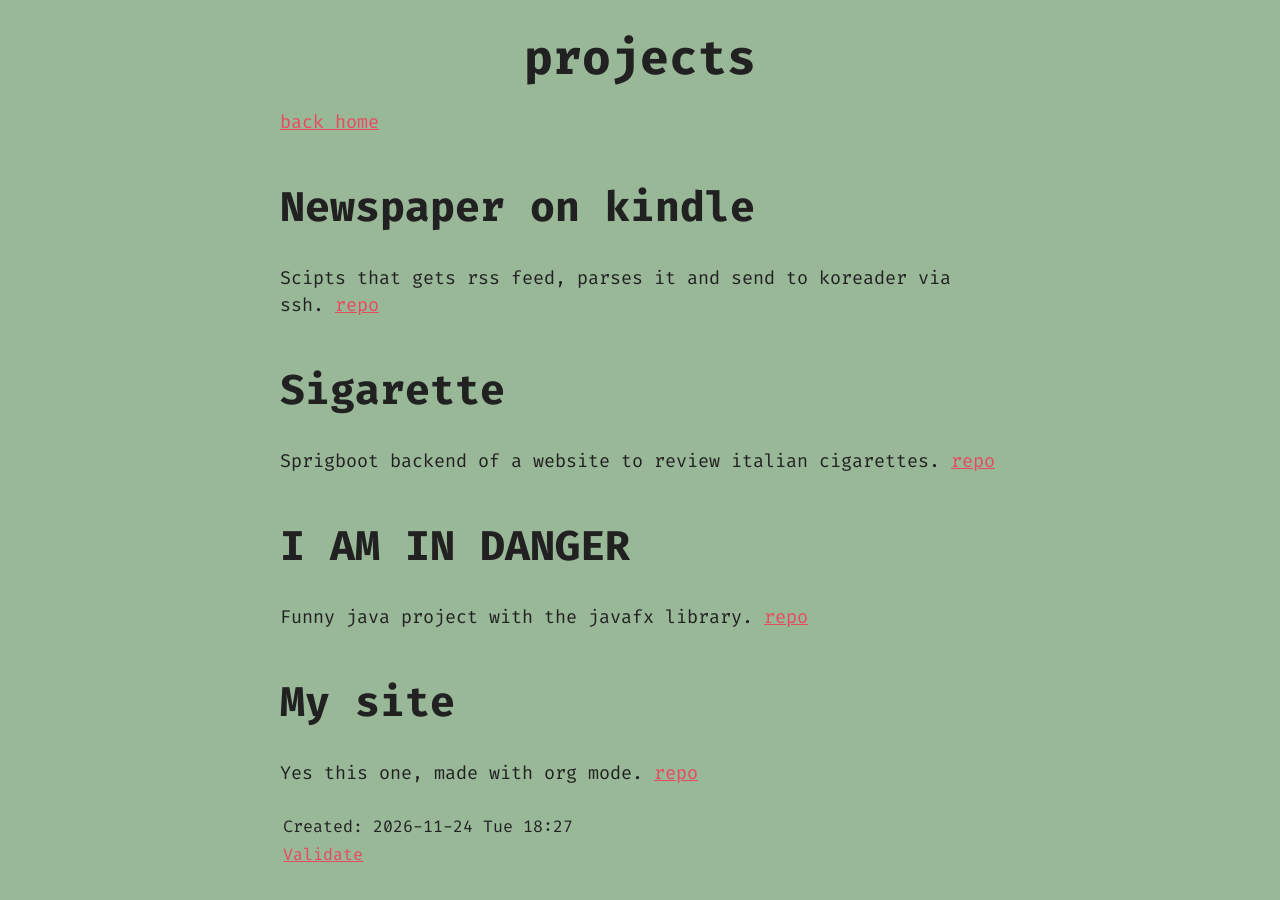
<file: public/projects.html>
<?xml version="1.0" encoding="utf-8"?>
<!DOCTYPE html PUBLIC "-//W3C//DTD XHTML 1.0 Strict//EN"
"http://www.w3.org/TR/xhtml1/DTD/xhtml1-strict.dtd">
<html xmlns="http://www.w3.org/1999/xhtml" lang="en" xml:lang="en">
<head>
<!-- 2026-11-24 Tue 18:27 -->
<meta http-equiv="Content-Type" content="text/html;charset=utf-8" />
<meta name="viewport" content="width=device-width, initial-scale=1" />
<title>projects</title>
<meta name="generator" content="Org Mode" />
<style type="text/css">
  #content { max-width: 60em; margin: auto; }
  .title  { text-align: center;
             margin-bottom: .2em; }
  .subtitle { text-align: center;
              font-size: medium;
              font-weight: bold;
              margin-top:0; }
  .todo   { font-family: monospace; color: red; }
  .done   { font-family: monospace; color: green; }
  .priority { font-family: monospace; color: orange; }
  .tag    { background-color: #eee; font-family: monospace;
            padding: 2px; font-size: 80%; font-weight: normal; }
  .timestamp { color: #bebebe; }
  .timestamp-kwd { color: #5f9ea0; }
  .org-right  { margin-left: auto; margin-right: 0px;  text-align: right; }
  .org-left   { margin-left: 0px;  margin-right: auto; text-align: left; }
  .org-center { margin-left: auto; margin-right: auto; text-align: center; }
  .underline { text-decoration: underline; }
  #postamble p, #preamble p { font-size: 90%; margin: .2em; }
  p.verse { margin-left: 3%; }
  pre {
    border: 1px solid #e6e6e6;
    border-radius: 3px;
    background-color: #f2f2f2;
    padding: 8pt;
    font-family: monospace;
    overflow: auto;
    margin: 1.2em;
  }
  pre.src {
    position: relative;
    overflow: auto;
  }
  pre.src:before {
    display: none;
    position: absolute;
    top: -8px;
    right: 12px;
    padding: 3px;
    color: #555;
    background-color: #f2f2f299;
  }
  pre.src:hover:before { display: inline; margin-top: 14px;}
  /* Languages per Org manual */
  pre.src-asymptote:before { content: 'Asymptote'; }
  pre.src-awk:before { content: 'Awk'; }
  pre.src-authinfo::before { content: 'Authinfo'; }
  pre.src-c:before { content: 'C'; }
  pre.src-C:before { content: 'C'; }
  /* pre.src-C++ doesn't work in CSS */
  pre.src-clojure:before { content: 'Clojure'; }
  pre.src-css:before { content: 'CSS'; }
  pre.src-D:before { content: 'D'; }
  pre.src-ditaa:before { content: 'ditaa'; }
  pre.src-dot:before { content: 'Graphviz'; }
  pre.src-calc:before { content: 'Emacs Calc'; }
  pre.src-emacs-lisp:before { content: 'Emacs Lisp'; }
  pre.src-fortran:before { content: 'Fortran'; }
  pre.src-gnuplot:before { content: 'gnuplot'; }
  pre.src-haskell:before { content: 'Haskell'; }
  pre.src-hledger:before { content: 'hledger'; }
  pre.src-java:before { content: 'Java'; }
  pre.src-js:before { content: 'JavaScript'; }
  pre.src-latex:before { content: 'LaTeX'; }
  pre.src-ledger:before { content: 'Ledger'; }
  pre.src-lisp:before { content: 'Lisp'; }
  pre.src-lilypond:before { content: 'Lilypond'; }
  pre.src-lua:before { content: 'Lua'; }
  pre.src-matlab:before { content: 'MATLAB'; }
  pre.src-mscgen:before { content: 'Mscgen'; }
  pre.src-ocaml:before { content: 'Objective Caml'; }
  pre.src-octave:before { content: 'Octave'; }
  pre.src-org:before { content: 'Org mode'; }
  pre.src-oz:before { content: 'OZ'; }
  pre.src-plantuml:before { content: 'Plantuml'; }
  pre.src-processing:before { content: 'Processing.js'; }
  pre.src-python:before { content: 'Python'; }
  pre.src-R:before { content: 'R'; }
  pre.src-ruby:before { content: 'Ruby'; }
  pre.src-sass:before { content: 'Sass'; }
  pre.src-scheme:before { content: 'Scheme'; }
  pre.src-screen:before { content: 'Gnu Screen'; }
  pre.src-sed:before { content: 'Sed'; }
  pre.src-sh:before { content: 'shell'; }
  pre.src-sql:before { content: 'SQL'; }
  pre.src-sqlite:before { content: 'SQLite'; }
  /* additional languages in org.el's org-babel-load-languages alist */
  pre.src-forth:before { content: 'Forth'; }
  pre.src-io:before { content: 'IO'; }
  pre.src-J:before { content: 'J'; }
  pre.src-makefile:before { content: 'Makefile'; }
  pre.src-maxima:before { content: 'Maxima'; }
  pre.src-perl:before { content: 'Perl'; }
  pre.src-picolisp:before { content: 'Pico Lisp'; }
  pre.src-scala:before { content: 'Scala'; }
  pre.src-shell:before { content: 'Shell Script'; }
  pre.src-ebnf2ps:before { content: 'ebfn2ps'; }
  /* additional language identifiers per "defun org-babel-execute"
       in ob-*.el */
  pre.src-cpp:before  { content: 'C++'; }
  pre.src-abc:before  { content: 'ABC'; }
  pre.src-coq:before  { content: 'Coq'; }
  pre.src-groovy:before  { content: 'Groovy'; }
  /* additional language identifiers from org-babel-shell-names in
     ob-shell.el: ob-shell is the only babel language using a lambda to put
     the execution function name together. */
  pre.src-bash:before  { content: 'bash'; }
  pre.src-csh:before  { content: 'csh'; }
  pre.src-ash:before  { content: 'ash'; }
  pre.src-dash:before  { content: 'dash'; }
  pre.src-ksh:before  { content: 'ksh'; }
  pre.src-mksh:before  { content: 'mksh'; }
  pre.src-posh:before  { content: 'posh'; }
  /* Additional Emacs modes also supported by the LaTeX listings package */
  pre.src-ada:before { content: 'Ada'; }
  pre.src-asm:before { content: 'Assembler'; }
  pre.src-caml:before { content: 'Caml'; }
  pre.src-delphi:before { content: 'Delphi'; }
  pre.src-html:before { content: 'HTML'; }
  pre.src-idl:before { content: 'IDL'; }
  pre.src-mercury:before { content: 'Mercury'; }
  pre.src-metapost:before { content: 'MetaPost'; }
  pre.src-modula-2:before { content: 'Modula-2'; }
  pre.src-pascal:before { content: 'Pascal'; }
  pre.src-ps:before { content: 'PostScript'; }
  pre.src-prolog:before { content: 'Prolog'; }
  pre.src-simula:before { content: 'Simula'; }
  pre.src-tcl:before { content: 'tcl'; }
  pre.src-tex:before { content: 'TeX'; }
  pre.src-plain-tex:before { content: 'Plain TeX'; }
  pre.src-verilog:before { content: 'Verilog'; }
  pre.src-vhdl:before { content: 'VHDL'; }
  pre.src-xml:before { content: 'XML'; }
  pre.src-nxml:before { content: 'XML'; }
  /* add a generic configuration mode; LaTeX export needs an additional
     (add-to-list 'org-latex-listings-langs '(conf " ")) in .emacs */
  pre.src-conf:before { content: 'Configuration File'; }

  table { border-collapse:collapse; }
  caption.t-above { caption-side: top; }
  caption.t-bottom { caption-side: bottom; }
  td, th { vertical-align:top;  }
  th.org-right  { text-align: center;  }
  th.org-left   { text-align: center;   }
  th.org-center { text-align: center; }
  td.org-right  { text-align: right;  }
  td.org-left   { text-align: left;   }
  td.org-center { text-align: center; }
  dt { font-weight: bold; }
  .footpara { display: inline; }
  .footdef  { margin-bottom: 1em; }
  .figure { padding: 1em; }
  .figure p { text-align: center; }
  .equation-container {
    display: table;
    text-align: center;
    width: 100%;
  }
  .equation {
    vertical-align: middle;
  }
  .equation-label {
    display: table-cell;
    text-align: right;
    vertical-align: middle;
  }
  .inlinetask {
    padding: 10px;
    border: 2px solid gray;
    margin: 10px;
    background: #ffffcc;
  }
  #org-div-home-and-up
   { text-align: right; font-size: 70%; white-space: nowrap; }
  textarea { overflow-x: auto; }
  .linenr { font-size: smaller }
  .code-highlighted { background-color: #ffff00; }
  .org-info-js_info-navigation { border-style: none; }
  #org-info-js_console-label
    { font-size: 10px; font-weight: bold; white-space: nowrap; }
  .org-info-js_search-highlight
    { background-color: #ffff00; color: #000000; font-weight: bold; }
  .org-svg { }
</style>
<link rel="stylesheet" type="text/css" href="style.css" />
</head>
<body>
<div id="content" class="content">
<h1 class="title">projects</h1>
<p>
<a href="index.html">back home</a>
</p>
<div id="outline-container-org1d01d25" class="outline-2">
<h2 id="org1d01d25">Newspaper on kindle</h2>
<div class="outline-text-2" id="text-org1d01d25">
<p>
Scipts that gets rss feed, parses it and send to koreader via ssh.
<a href="https://github.com/pastaepiselli/koreader-newspaper">repo</a>
</p>
</div>
</div>
<div id="outline-container-orgd62195f" class="outline-2">
<h2 id="orgd62195f">Sigarette</h2>
<div class="outline-text-2" id="text-orgd62195f">
<p>
Sprigboot backend of a website to review italian cigarettes.
<a href="https://github.com/pastaepiselli/Sigarette">repo</a>
</p>
</div>
</div>
<div id="outline-container-orgf30087c" class="outline-2">
<h2 id="orgf30087c">I AM IN DANGER</h2>
<div class="outline-text-2" id="text-orgf30087c">
<p>
Funny java project with the javafx library.
<a href="https://github.com/pastaepiselli/I-AM-IN-DANGER">repo</a>
</p>
</div>
</div>
<div id="outline-container-org8aa59f0" class="outline-2">
<h2 id="org8aa59f0">My site</h2>
<div class="outline-text-2" id="text-org8aa59f0">
<p>
Yes this one, made with org mode.
<a href="https://github.com/pastaepiselli/massiminaking">repo</a>
</p>
</div>
</div>
</div>
<div id="postamble" class="status">
<p class="date">Created: 2026-11-24 Tue 18:27</p>
<p class="validation"><a href="https://validator.w3.org/check?uri=referer">Validate</a></p>
</div>
</body>
</html>
</file>
<file: public/style.css>
/* Importazione di Fira Code da Google Fonts */
@import url('https://fonts.googleapis.com/css2?family=Fira+Code:wght@400;500;600;700&display=swap');

:root {
  /* Font personalizzati */
  --sans-font: "Fira Code", -apple-system, BlinkMacSystemFont, "Segoe UI", Roboto, sans-serif;
  --serif-font: ui-serif, Georgia, Cambria, "Times New Roman", Times, serif;
  --mono-font: "Fira Code", Consolas, Menlo, Monaco, "Andale Mono", "Ubuntu Mono", monospace;
  
  --standard-border-radius: 5px;
  --border-width: 1px;
  
  --bg: #99b898;
  --accent-bg: #f4f5f8;
  --text: #212121;
  --text-light: #585858;
  --border: #898ea4;
  --accent: #e84a5f;
  --accent-hover: #1266e2;
  --accent-text: var(--bg);
  --code: #d81b60;
  --preformatted: #444;
  --marked: #fd3;
  --disabled: #efefef;
}

@media (prefers-color-scheme: dark) {
  :root {
    color-scheme: dark;
    /* Colori per la modalità SCURA (Personalizzabili) */
    --bg: #121212;
    --accent-bg: #1e1e1e;
    --text: #dcdcdc;
    --text-light: #ababab;
    --border: #444444;
    --accent: #ffb300;
    --accent-hover: #ffe099;
    --accent-text: var(--bg);
    --code: #f06292;
    --preformatted: #ccc;
    --disabled: #111111;
  }
  img, video {
    opacity: .8;
  }
}

*, :before, :after {
  box-sizing: border-box;
}

textarea, select, input, progress {
  -webkit-appearance: none;
  -moz-appearance: none;
  appearance: none;
}

html {
  font-family: var(--sans-font);
  scroll-behavior: smooth;
}

body {
  color: var(--text);
  background-color: var(--bg);
  grid-template-columns: 1fr min(45rem, 90%) 1fr;
  margin: 0;
  font-size: 1.15rem;
  line-height: 1.5;
  display: grid;
}

body > * {
  grid-column: 2;
}

body > header {
  background-color: var(--accent-bg);
  border-bottom: var(--border-width) solid var(--border);
  text-align: center;
  grid-column: 1 / -1;
  padding: 0 .5rem 2rem;
}

body > header > :only-child {
  margin-block-start: 2rem;
}

body > header h1 {
  max-width: 1200px;
  margin: 1rem auto;
}

body > header p {
  max-width: 40rem;
  margin: 1rem auto;
}

main {
  padding-top: 1.5rem;
}

body > footer {
  color: var(--text-light);
  text-align: center;
  border-top: var(--border-width) solid var(--border);
  margin-top: 4rem;
  padding: 2rem 1rem 1.5rem;
  font-size: .9rem;
}

h1 { font-size: 3rem; }
h2 { margin-top: 3rem; font-size: 2.6rem; }
h3 { margin-top: 3rem; font-size: 2rem; }
h4 { font-size: 1.44rem; }
h5 { font-size: 1.15rem; }
h6 { font-size: .96rem; }

p {
  margin: 1.5rem 0;
}

p, h1, h2, h3, h4, h5, h6 {
  overflow-wrap: break-word;
}

h1, h2, h3 {
  line-height: 1.1;
}

@media only screen and (width <= 720px) {
  h1 { font-size: 2.5rem; }
  h2 { font-size: 2.1rem; }
  h3 { font-size: 1.75rem; }
  h4 { font-size: 1.25rem; }
}

a, a:visited {
  color: var(--accent);
}

a:hover {
  text-decoration: none;
}

button, .button, a.button, input[type=submit], input[type=reset], input[type=button] {
  border: var(--border-width) solid var(--accent);
  background-color: var(--accent);
  color: var(--accent-text);
  padding: .5em;
  line-height: normal;
  text-decoration: none;
}

.button[aria-disabled=true], input:disabled, textarea:disabled, select:disabled, button[disabled] {
  cursor: not-allowed;
  background-color: var(--disabled);
  border-color: var(--disabled);
  color: var(--text-light);
}

input[type=range] {
  padding: 0;
}

abbr[title] {
  cursor: help;
  text-decoration-line: underline;
  text-decoration-style: dotted;
}

button:enabled:hover, .button:not([aria-disabled=true]):hover, input[type=submit]:enabled:hover, input[type=reset]:enabled:hover, input[type=button]:enabled:hover {
  background-color: var(--accent-hover);
  border-color: var(--accent-hover);
  cursor: pointer;
}

.button:focus-visible, button:focus-visible:where(:enabled), input:enabled:focus-visible:where([type=submit], [type=reset], [type=button]) {
  outline: 2px solid var(--accent);
  outline-offset: 1px;
}

header nav {
  padding: 1rem 0 0;
  font-size: 1rem;
  line-height: 2;
}

header nav ul, header nav ol {
  flex-flow: wrap;
  place-content: space-around center;
  align-items: center;
  margin: 0;
  padding: 0;
  list-style-type: none;
  display: flex;
}

header nav ul li, header nav ol li {
  display: inline-block;
}

header nav a, header nav a:visited {
  border: var(--border-width) solid var(--border);
  border-radius: var(--standard-border-radius);
  color: var(--text);
  margin: 0 .5rem 1rem;
  padding: .1rem 1rem;
  text-decoration: none;
  display: inline-block;
}

header nav a:hover, header nav a.current, header nav a[aria-current=page], header nav a[aria-current=true] {
  background: var(--bg);
  border-color: var(--accent);
  color: var(--accent);
  cursor: pointer;
}

@media only screen and (width <= 720px) {
  header nav a {
    border: none;
    padding: 0;
    line-height: 1;
    text-decoration: underline;
  }
  header nav a.current {
    background: 0 0;
  }
}

aside, details, pre, progress {
  background-color: var(--accent-bg);
  border: var(--border-width) solid var(--border);
  border-radius: var(--standard-border-radius);
  margin-bottom: 1rem;
}

aside {
  float: right;
  width: 30%;
  margin-inline-start: 15px;
  padding: 0 15px;
  font-size: 1rem;
}

[dir=rtl] aside {
  float: left;
}

@media only screen and (width <= 720px) {
  aside {
    float: none;
    width: 100%;
    margin-inline-start: 0;
  }
}

article, fieldset, dialog {
  border: var(--border-width) solid var(--border);
  border-radius: var(--standard-border-radius);
  margin-bottom: 1rem;
  padding: 1rem;
}

article h2:first-child, section h2:first-child, article h3:first-child, section h3:first-child {
  margin-top: 1rem;
}

section {
  border-top: var(--border-width) solid var(--border);
  border-bottom: var(--border-width) solid var(--border);
  margin: 3rem 0;
  padding: 2rem 1rem;
}

section + section, section:first-child {
  border-top: 0;
  padding-top: 0;
}

section + section {
  margin-top: 0;
}

section:last-child {
  border-bottom: 0;
  padding-bottom: 0;
}

details {
  padding: .7rem 1rem;
}

summary {
  cursor: pointer;
  word-break: break-word;
  margin: -.7rem -1rem;
  padding: .7rem 1rem;
  font-weight: 700;
}

details[open] > summary + * {
  margin-top: 0;
}

details[open] > summary {
  margin-bottom: .5rem;
}

details[open] > :last-child {
  margin-bottom: 0;
}

details h2:first-of-type {
  margin-top: 0;
}

table {
  border-collapse: collapse;
  margin: 1.5rem 0;
}

figure > table {
  width: max-content;
  margin: 0;
}

td, th {
  border: var(--border-width) solid var(--border);
  text-align: start;
  padding: .5rem;
}

th {
  background-color: var(--accent-bg);
  font-weight: 700;
}

tr:nth-child(2n) {
  background-color: var(--accent-bg);
}

table caption {
  margin-bottom: .5rem;
  font-weight: 700;
}

textarea, select, input, button, .button {
  font-size: inherit;
  border-radius: var(--standard-border-radius);
  box-shadow: none;
  max-width: 100%;
  margin-bottom: .5rem;
  padding: .5em;
  font-family: inherit;
  display: inline-block;
}

textarea, select, input {
  color: var(--text);
  background-color: var(--bg);
  border: var(--border-width) solid var(--border);
}

label {
  display: block;
}

textarea:not([cols]) {
  width: 100%;
}

select:not([multiple]) {
  background-image: linear-gradient(45deg, transparent 49%, var(--text) 51%), linear-gradient(135deg, var(--text) 51%, transparent 49%);
  background-position: calc(100% - 15px), calc(100% - 10px);
  background-repeat: no-repeat;
  background-size: 5px 5px, 5px 5px;
  padding-inline-end: 25px;
}

[dir=rtl] select:not([multiple]) {
  background-position: 10px, 15px;
}

input[type=checkbox], input[type=radio] {
  vertical-align: middle;
  width: min-content;
  position: relative;
}

input[type=checkbox] + label, input[type=radio] + label {
  display: inline-block;
}

input[type=radio] {
  border-radius: 100%;
}

input[type=checkbox]:checked, input[type=radio]:checked {
  background-color: var(--accent);
}

input[type=checkbox]:checked:after {
  content: " ";
  border-right: solid var(--bg) .08em;
  border-bottom: solid var(--bg) .08em;
  background-color: #0000;
  border-radius: 0;
  width: .2em;
  height: .4em;
  font-size: 1.8em;
  position: absolute;
  top: .04em;
  left: .18em;
  transform: rotate(45deg);
}

input[type=radio]:checked:after {
  content: " ";
  background-color: var(--bg);
  border-radius: 100%;
  width: .3em;
  height: .3em;
  font-size: 1.8em;
  position: absolute;
  top: .125em;
  left: .125em;
}

@media only screen and (width <= 720px) {
  textarea, select, input {
    width: 100%;
  }
}

input[type=color] {
  height: 2.5rem;
  padding: .2rem;
}

input[type=file] {
  border: 0;
}

hr {
  height: var(--border-width);
  background: var(--border);
  border: none;
  margin: 1rem auto;
}

mark {
  border-radius: var(--standard-border-radius);
  background-color: var(--marked);
  color: #000;
  padding: 2px 5px;
}

mark a {
  color: var(--accent);
}

img, video {
  border-radius: var(--standard-border-radius);
  max-width: 100%;
  height: auto;
}

figure {
  margin: 0;
  display: block;
  overflow-x: auto;
}

figure > img, figure > picture > img {
  margin-inline: auto;
  display: block;
}

figcaption {
  text-align: center;
  color: var(--text-light);
  margin-block: 1rem;
  font-size: .9rem;
  position: sticky;
  left: 0;
}

blockquote {
  border-inline-start: .35rem solid var(--accent);
  color: var(--text-light);
  margin-block: 2rem;
  margin-inline: 2rem 0;
  padding: .4rem .8rem;
  font-style: italic;
}

cite {
  color: var(--text-light);
  font-size: .9rem;
  font-style: normal;
}

dt {
  color: var(--text-light);
}

code, pre, pre span, kbd, samp {
  font-family: var(--mono-font);
  color: var(--code);
}

kbd {
  color: var(--preformatted);
  border: var(--border-width) solid var(--preformatted);
  border-bottom: 3px solid var(--preformatted);
  border-radius: var(--standard-border-radius);
  padding: .1rem .4rem;
}

pre {
  max-width: 100%;
  color: var(--preformatted);
  padding: 1rem 1.4rem;
  overflow: auto;
}

pre code {
  color: var(--preformatted);
  background: 0 0;
  margin: 0;
  padding: 0;
}

progress {
  width: 100%;
}

progress:indeterminate {
  background-color: var(--accent-bg);
}

progress::-webkit-progress-bar {
  border-radius: var(--standard-border-radius);
  background-color: var(--accent-bg);
}

progress::-webkit-progress-value {
  border-radius: var(--standard-border-radius);
  background-color: var(--accent);
}

progress::-moz-progress-bar {
  border-radius: var(--standard-border-radius);
  background-color: var(--accent);
  transition-property: width;
  transition-duration: .3s;
}

progress:indeterminate::-moz-progress-bar {
  background-color: var(--accent-bg);
}

dialog {
  background-color: var(--bg);
  max-width: 40rem;
  margin: auto;
}

dialog::backdrop {
  background-color: var(--bg);
  opacity: .8;
}

dialog h2:first-of-type {
  margin-top: 0;
}

@media only screen and (width <= 720px) {
  dialog {
    max-width: calc(100vw - 2rem);
  }
}

sup, sub {
  vertical-align: baseline;
  position: relative;
}

sup { top: -.4em; }
sub { top: .3em; }

.notice {
  background: var(--accent-bg);
  border: var(--border-width) solid var(--border);
  border-radius: var(--standard-border-radius);
  margin: 2rem 0;
  padding: 1.5rem;
}

div.notice p:first-of-type { margin-top: 0; }
div.notice p:last-of-type { margin-bottom: 0; }

@media print {
  @page { margin: 1cm; }
  body { display: block; }
  body > header { background-color: unset; }
  body > header nav, body > footer { display: none; }
  article { border: none; padding: 0; }
  a[href^=http]:after { content: " <" attr(href) ">"; }
  abbr[title]:after { content: " (" attr(title) ")"; }
  a { text-decoration: none; }
  p { widows: 3; orphans: 3; }
  hr { border-top: var(--border-width) solid var(--border); }
  mark { border: var(--border-width) solid var(--border); }
  figure { break-inside: avoid; }
  pre code { white-space: pre-wrap; }
}
</file>
